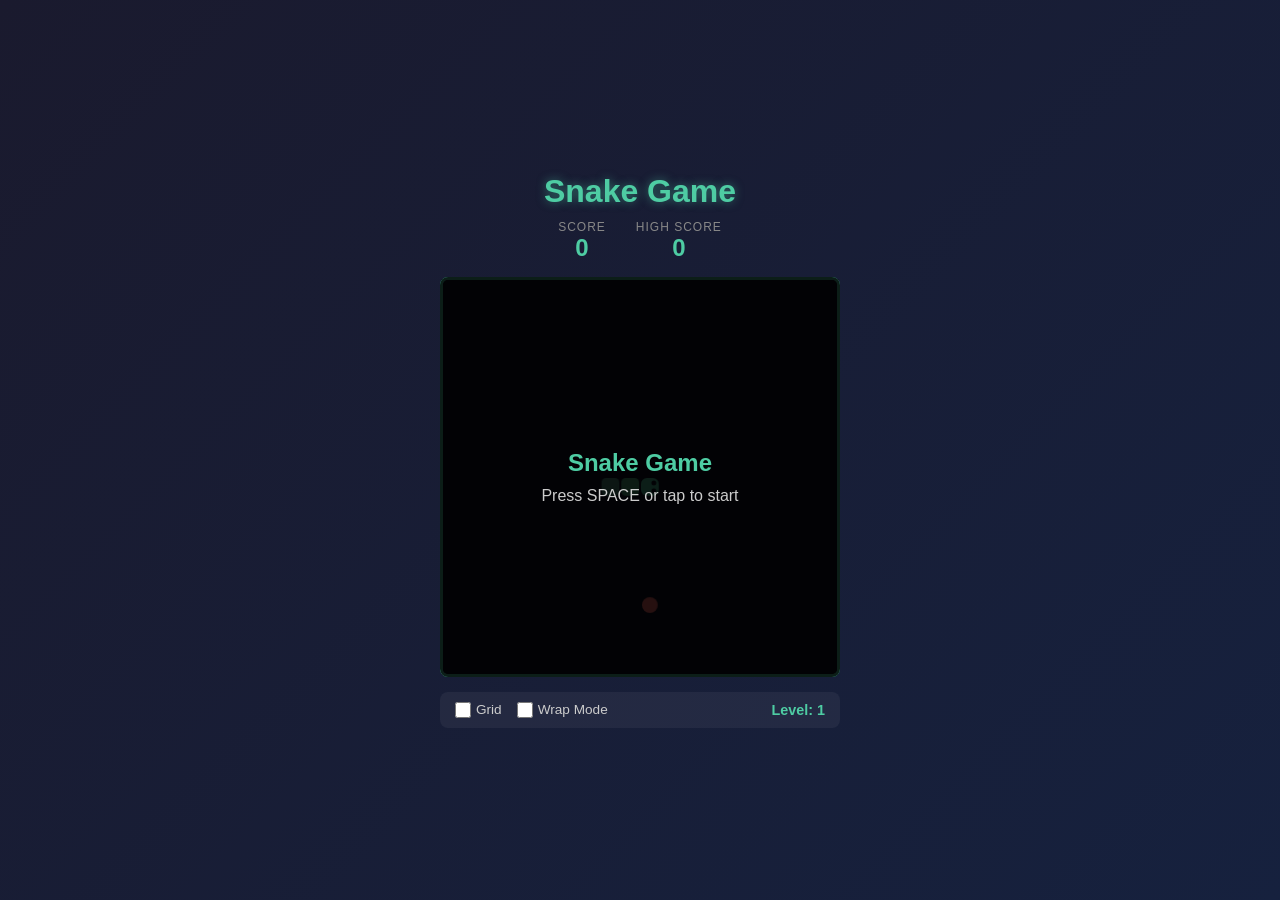
<file: src/index.html>
<!DOCTYPE html>
<html lang="ja">
<head>
  <meta charset="UTF-8">
  <meta name="viewport" content="width=device-width, initial-scale=1.0">
  <title>Snake Game</title>
  <link rel="stylesheet" href="style.css">
</head>
<body>
  <div class="game-container">
    <header class="game-header">
      <h1>Snake Game</h1>
      <div class="score-board">
        <div class="score">
          <span class="label">Score</span>
          <span id="score">0</span>
        </div>
        <div class="score">
          <span class="label">High Score</span>
          <span id="high-score">0</span>
        </div>
      </div>
    </header>

    <div class="canvas-wrapper">
      <canvas id="game-canvas"></canvas>
      <div id="overlay" class="overlay">
        <div class="overlay-content">
          <h2 id="overlay-title">Snake Game</h2>
          <p id="overlay-message">Press SPACE or tap to start</p>
        </div>
      </div>
    </div>

    <div class="controls">
      <div class="control-group">
        <label>
          <input type="checkbox" id="grid-toggle"> Grid
        </label>
        <label>
          <input type="checkbox" id="wrap-toggle"> Wrap Mode
        </label>
      </div>
      <div class="level-display">
        Level: <span id="level">1</span>
      </div>
    </div>

    <div class="mobile-controls">
      <button class="control-btn" data-direction="up">▲</button>
      <div class="control-row">
        <button class="control-btn" data-direction="left">◀</button>
        <button class="control-btn" data-direction="down">▼</button>
        <button class="control-btn" data-direction="right">▶</button>
      </div>
    </div>
  </div>

  <script src="game.js"></script>
</body>
</html>
</file>
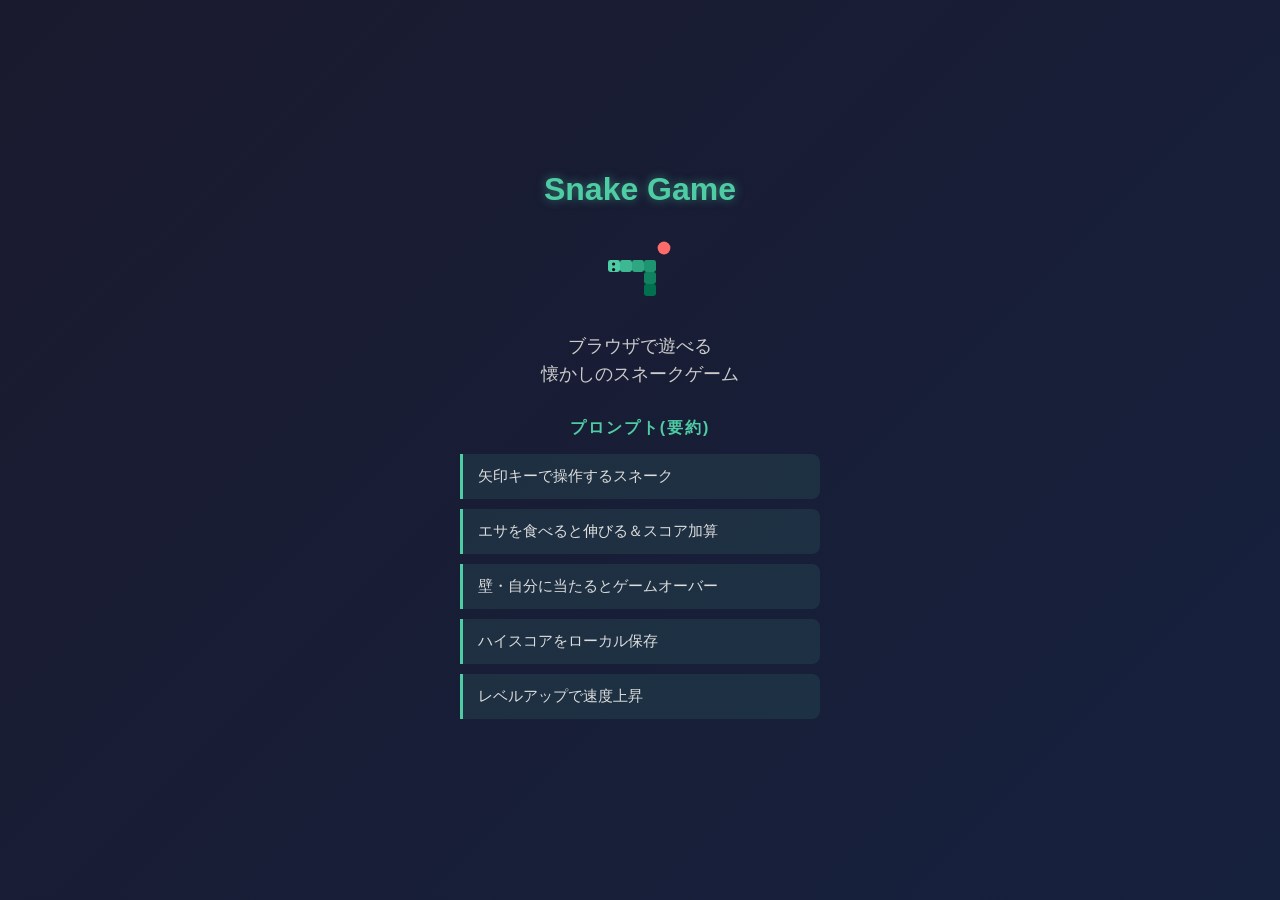
<file: src/summary.html>
<!DOCTYPE html>
<html lang="ja">
<head>
  <meta charset="UTF-8">
  <meta name="viewport" content="width=device-width, initial-scale=1.0">
  <title>Snake Game - Summary</title>
  <style>
    * {
      margin: 0;
      padding: 0;
      box-sizing: border-box;
    }

    body {
      background: linear-gradient(135deg, #1a1a2e 0%, #16213e 100%);
      min-height: 100vh;
      display: flex;
      justify-content: center;
      align-items: center;
      font-family: 'Segoe UI', Tahoma, Geneva, Verdana, sans-serif;
      color: #fff;
      padding: 20px;
    }

    .summary-container {
      max-width: 360px;
      width: 100%;
      text-align: center;
    }

    h1 {
      font-size: 2rem;
      color: #4ecca3;
      text-shadow: 0 0 10px rgba(78, 204, 163, 0.5);
      margin-bottom: 20px;
    }

    .icon {
      margin-bottom: 20px;
    }

    .icon svg {
      width: 80px;
      height: 80px;
    }

    .description {
      font-size: 1.1rem;
      color: #ccc;
      margin-bottom: 30px;
      line-height: 1.6;
    }

    .prompt-section h2 {
      font-size: 1rem;
      color: #4ecca3;
      margin-bottom: 15px;
      text-transform: uppercase;
      letter-spacing: 2px;
    }

    .prompt-list {
      list-style: none;
      text-align: left;
    }

    .prompt-list li {
      padding: 12px 15px;
      background: rgba(78, 204, 163, 0.1);
      border-left: 3px solid #4ecca3;
      margin-bottom: 10px;
      border-radius: 0 8px 8px 0;
      font-size: 0.95rem;
      color: #ddd;
    }
  </style>
</head>
<body>
  <div class="summary-container">
    <h1>Snake Game</h1>

    <div class="icon">
      <svg viewBox="0 0 100 100" fill="none" xmlns="http://www.w3.org/2000/svg">
        <rect x="10" y="40" width="15" height="15" rx="3" fill="#4ecca3"/>
        <rect x="25" y="40" width="15" height="15" rx="3" fill="#3db892"/>
        <rect x="40" y="40" width="15" height="15" rx="3" fill="#2ea681"/>
        <rect x="55" y="40" width="15" height="15" rx="3" fill="#1f9470"/>
        <rect x="55" y="55" width="15" height="15" rx="3" fill="#10825f"/>
        <rect x="55" y="70" width="15" height="15" rx="3" fill="#01704e"/>
        <circle cx="17" cy="45" r="2" fill="#0f0f23"/>
        <circle cx="17" cy="52" r="2" fill="#0f0f23"/>
        <circle cx="80" cy="25" r="8" fill="#ff6b6b"/>
      </svg>
    </div>

    <p class="description">
      ブラウザで遊べる<br>懐かしのスネークゲーム
    </p>

    <div class="prompt-section">
      <h2>プロンプト(要約)</h2>
      <ul class="prompt-list">
        <li>矢印キーで操作するスネーク</li>
        <li>エサを食べると伸びる＆スコア加算</li>
        <li>壁・自分に当たるとゲームオーバー</li>
        <li>ハイスコアをローカル保存</li>
        <li>レベルアップで速度上昇</li>
      </ul>
    </div>
  </div>
</body>
</html>
</file>
<file: src/style.css>
* {
  margin: 0;
  padding: 0;
  box-sizing: border-box;
}

body {
  background: linear-gradient(135deg, #1a1a2e 0%, #16213e 100%);
  min-height: 100vh;
  display: flex;
  justify-content: center;
  align-items: center;
  font-family: 'Segoe UI', Tahoma, Geneva, Verdana, sans-serif;
  color: #fff;
  padding: 10px;
}

.game-container {
  display: flex;
  flex-direction: column;
  align-items: center;
  gap: 15px;
  width: 100%;
  max-width: 400px;
}

.game-header {
  text-align: center;
  width: 100%;
}

.game-header h1 {
  font-size: clamp(1.5rem, 5vw, 2rem);
  color: #4ecca3;
  text-shadow: 0 0 10px rgba(78, 204, 163, 0.5);
  margin-bottom: 10px;
}

.score-board {
  display: flex;
  justify-content: center;
  gap: 30px;
}

.score {
  display: flex;
  flex-direction: column;
  align-items: center;
}

.score .label {
  font-size: 0.75rem;
  color: #888;
  text-transform: uppercase;
  letter-spacing: 1px;
}

.score span:not(.label) {
  font-size: 1.5rem;
  font-weight: bold;
  color: #4ecca3;
}

.canvas-wrapper {
  position: relative;
  width: 100%;
  aspect-ratio: 1;
  max-width: 400px;
}

#game-canvas {
  width: 100%;
  height: 100%;
  border: 3px solid #4ecca3;
  border-radius: 8px;
  background: #0f0f23;
  display: block;
}

.overlay {
  position: absolute;
  top: 0;
  left: 0;
  width: 100%;
  height: 100%;
  background: rgba(0, 0, 0, 0.85);
  display: flex;
  justify-content: center;
  align-items: center;
  border-radius: 8px;
  transition: opacity 0.3s;
}

.overlay.hidden {
  opacity: 0;
  pointer-events: none;
}

.overlay-content {
  text-align: center;
  padding: 20px;
}

.overlay-content h2 {
  font-size: 1.5rem;
  color: #4ecca3;
  margin-bottom: 10px;
}

.overlay-content p {
  color: #ccc;
  font-size: 1rem;
}

.controls {
  display: flex;
  justify-content: space-between;
  align-items: center;
  width: 100%;
  padding: 10px 15px;
  background: rgba(255, 255, 255, 0.05);
  border-radius: 8px;
}

.control-group {
  display: flex;
  gap: 15px;
}

.control-group label {
  display: flex;
  align-items: center;
  gap: 5px;
  font-size: 0.85rem;
  color: #ccc;
  cursor: pointer;
}

.control-group input[type="checkbox"] {
  accent-color: #4ecca3;
  width: 16px;
  height: 16px;
}

.level-display {
  font-size: 0.9rem;
  color: #4ecca3;
  font-weight: bold;
}

.mobile-controls {
  display: none;
  flex-direction: column;
  align-items: center;
  gap: 5px;
  margin-top: 10px;
}

.control-row {
  display: flex;
  gap: 5px;
}

.control-btn {
  width: 60px;
  height: 60px;
  font-size: 1.5rem;
  background: rgba(78, 204, 163, 0.2);
  border: 2px solid #4ecca3;
  border-radius: 10px;
  color: #4ecca3;
  cursor: pointer;
  transition: all 0.15s;
  -webkit-tap-highlight-color: transparent;
  user-select: none;
}

.control-btn:active {
  background: rgba(78, 204, 163, 0.5);
  transform: scale(0.95);
}

@media (hover: none) and (pointer: coarse) {
  .mobile-controls {
    display: flex;
  }
}

@media (max-width: 480px) {
  .game-container {
    gap: 10px;
  }

  .score-board {
    gap: 20px;
  }

  .controls {
    flex-direction: column;
    gap: 10px;
  }

  .control-btn {
    width: 55px;
    height: 55px;
    font-size: 1.3rem;
  }
}

@media (max-height: 700px) {
  body {
    padding: 5px;
  }

  .game-container {
    gap: 8px;
  }

  .game-header h1 {
    font-size: 1.3rem;
    margin-bottom: 5px;
  }

  .control-btn {
    width: 50px;
    height: 50px;
  }
}
</file>
